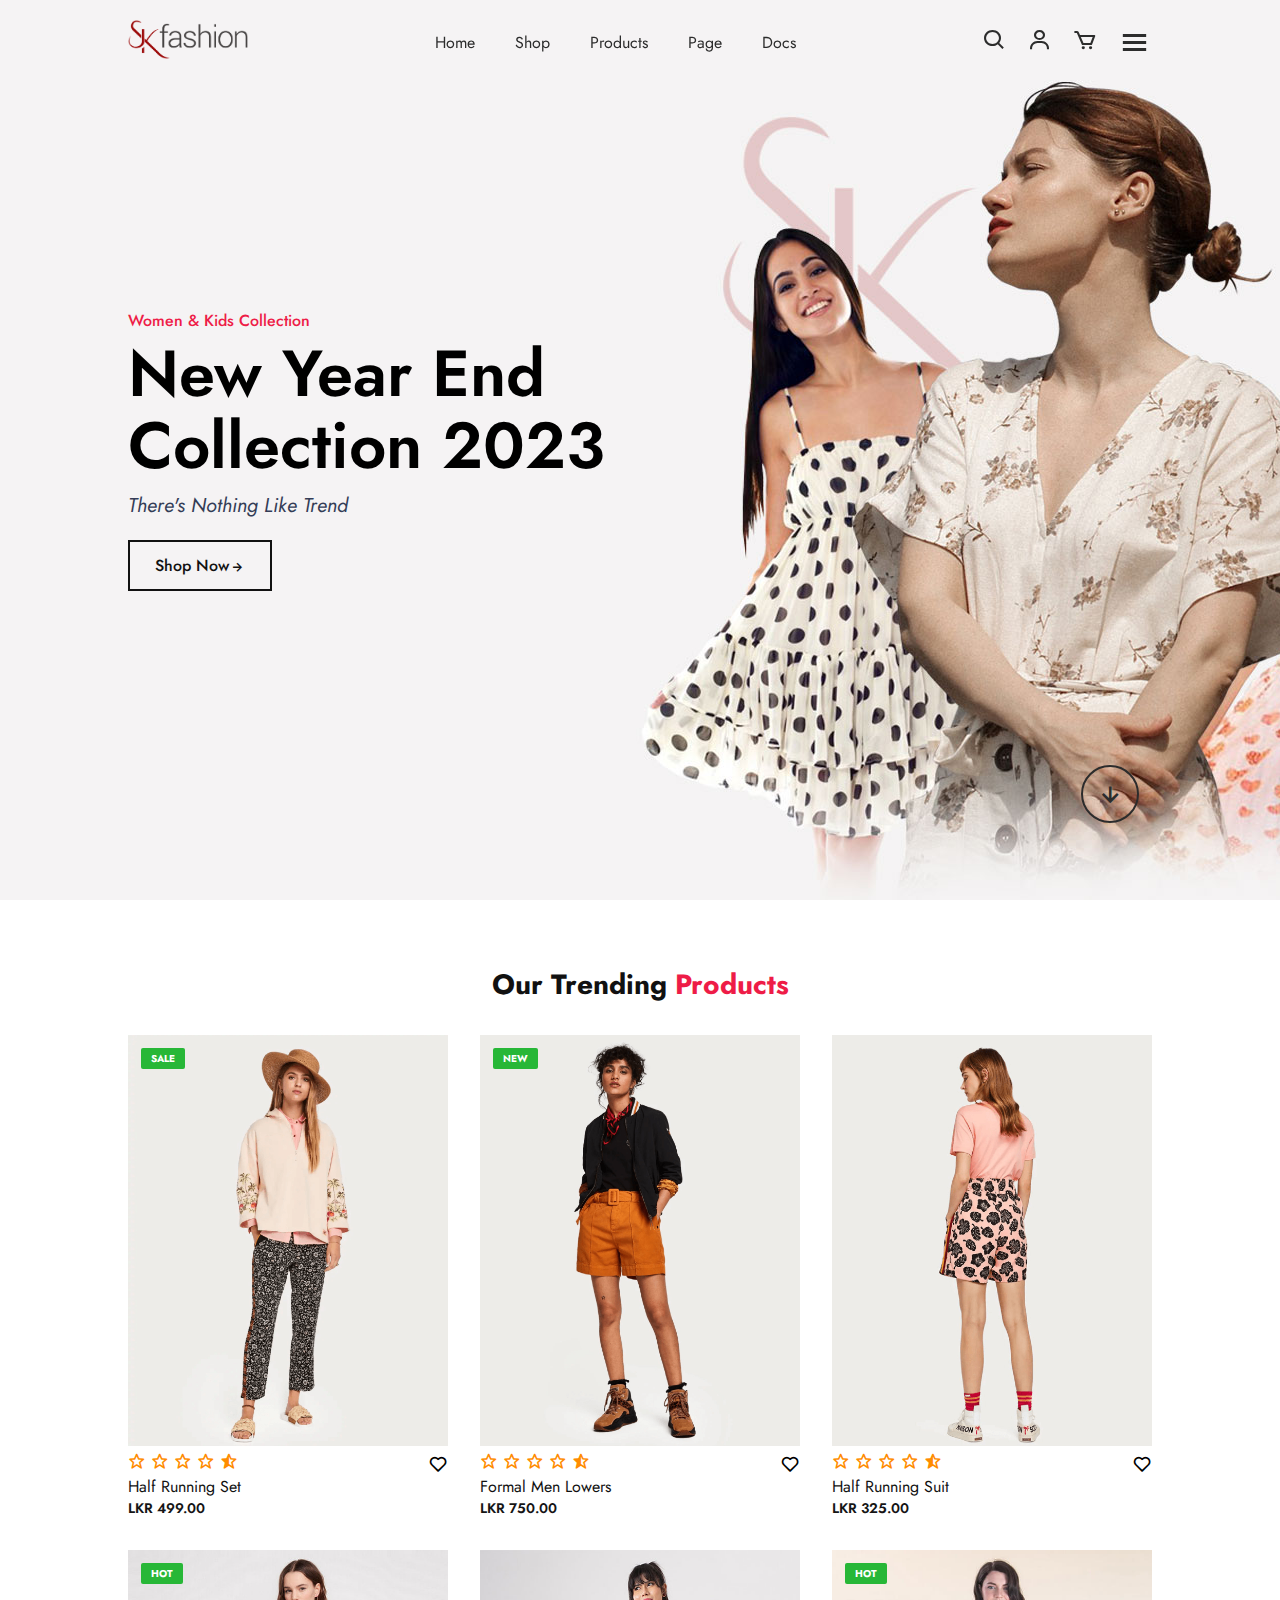
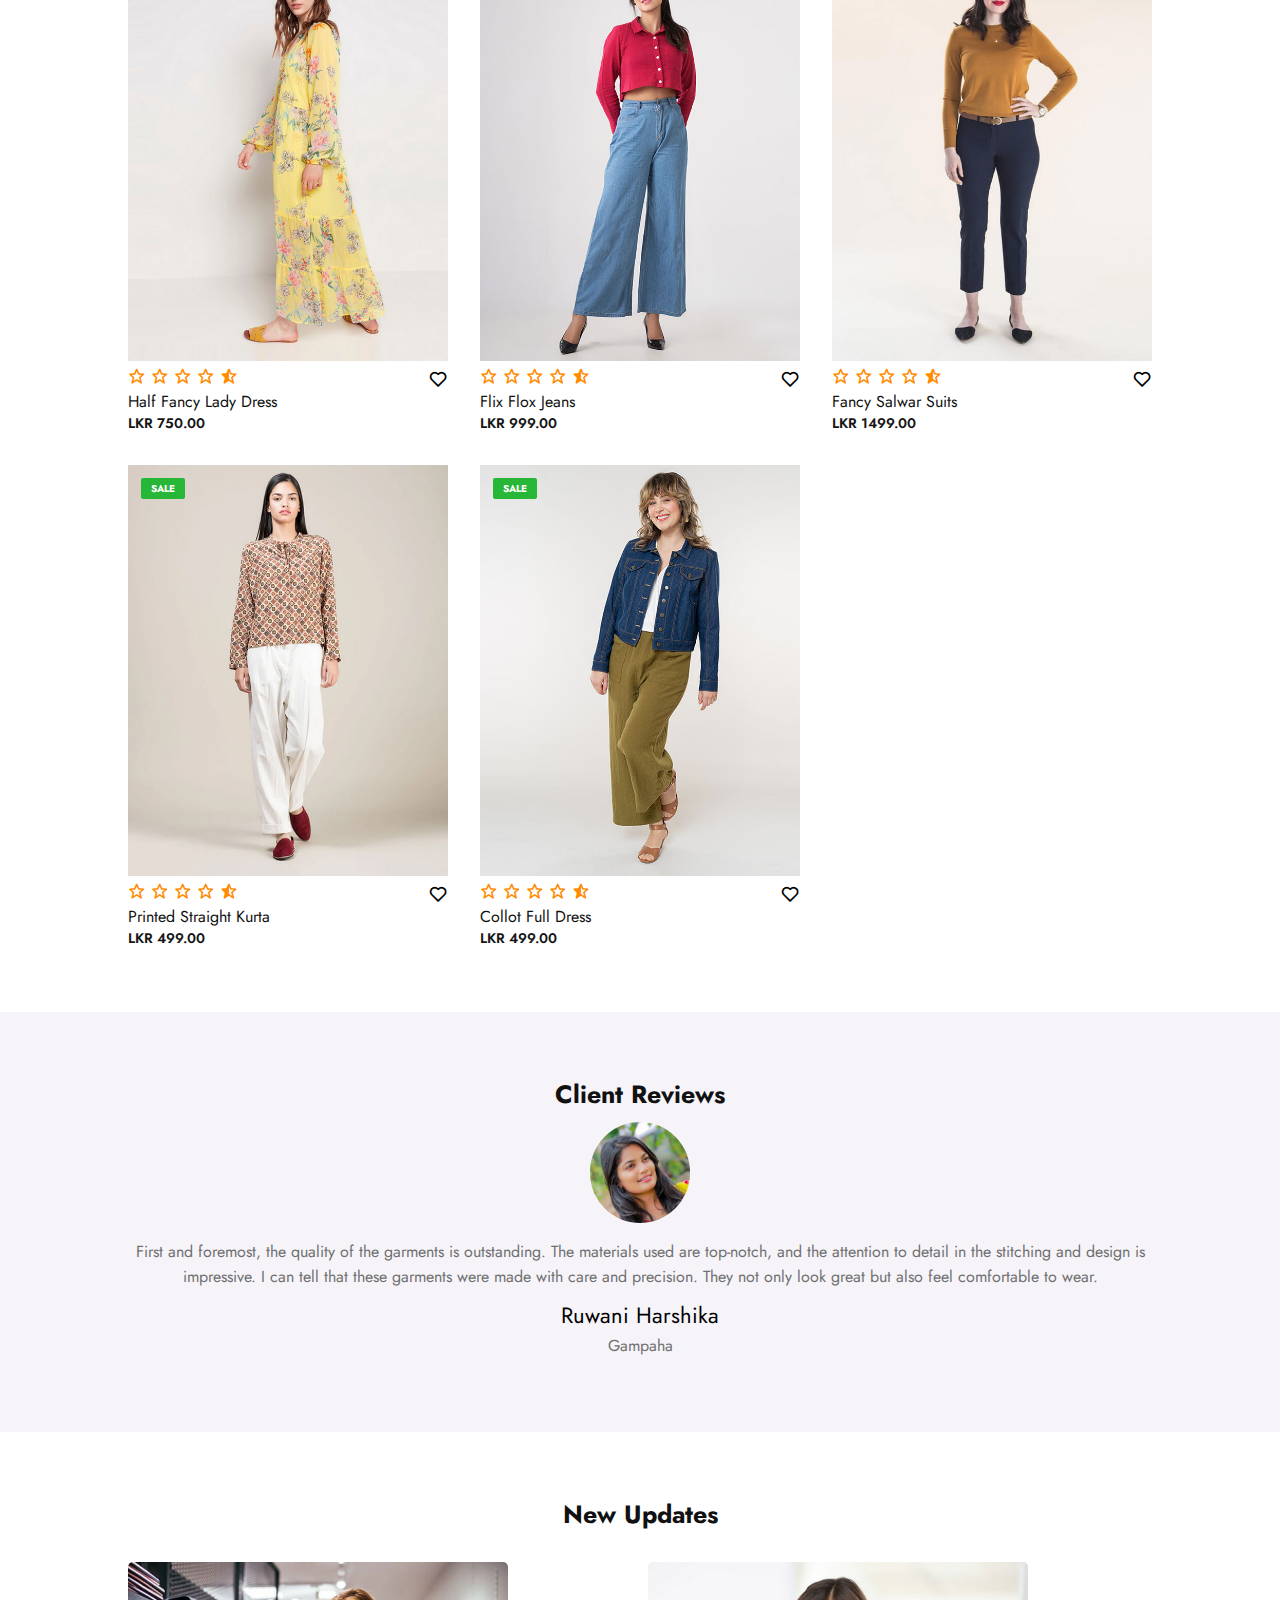
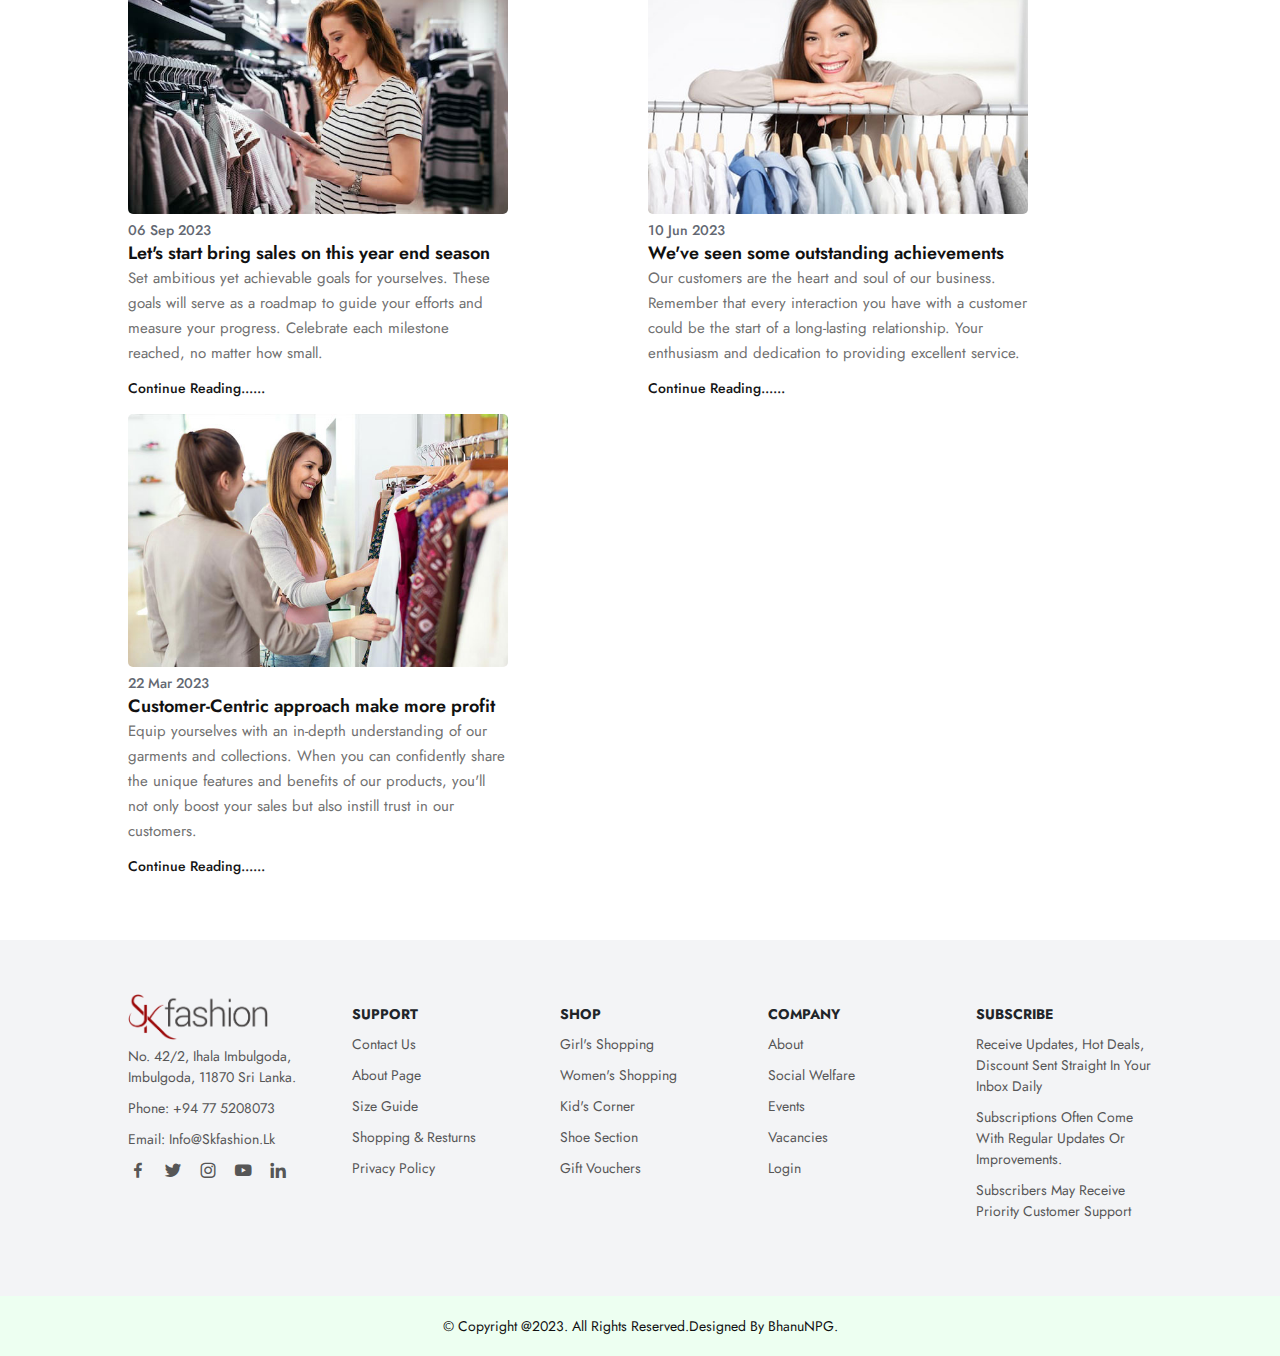
<file: index.html>
<!DOCTYPE html>
<html lang="en">
    <head>
        <meta charset="UTF-8">
        <meta http-equiv="X-UA-Compatible" content="IE-edge">
        <meta name="viewport" content="width-device-width, initial-scale=1.0">
        <title>SK Fashion</title>
        <!--CSS-link-->
        <link rel="stylesheet" href="style.css">

        <link rel="preconnect" href="https://fonts.googleapis.com">
        <link rel="preconnect" href="https://fonts.gstatic.com" crossorigin>
        <link href="https://fonts.googleapis.com/css2?family=Jost:wght@100;200;300;400;500;600;700;800;900&family=Roboto:wght@300;400;500;700&display=swap" rel="stylesheet">
    
        <link rel="stylesheet" href="https://cdnjs.cloudflare.com/ajax/libs/font-awesome/6.2.1/css/all.min.css" integrity="sha512-MV7K8+y+gLIBoVD59lQIYicR65iaqukzvf/nwasF0nqhPay5w/9lJmVM2hMDcnK1OnMGCdVK+iQrJ7lzPJQd1w==" crossorigin="anonymous" referrerpolicy="no-referrer" />
    </head>
    <link rel="stylesheet"
    href="https://unpkg.com/boxicons@latest/css/boxicons.min.css">
        
    <body>
            
        <header>
            <a href="a" class="logo"><img src="images/SK-Logo-header.png" alt=""></a>
        
            <ul class="navmenu">
                <li><a href="index.html">home</a></li></a>
                <li><a href="#">shop</a></li>
                <li><a href="products.html">products</a></li>
                <li><a href="#">page</a></li>
                <li><a href="#">Docs</a></li>
            </ul>
        
            <div class="nav-icon">
                <a href="#"><i class='bx bx-search'></i></a>
                <a href="#"><i class='bx bx-user'></i></a>
                <a href="#"><i class='bx bx-cart'></i></a>

                <div class="bx bx-menu" id="menu-icon"></div>
            </div>
        </header>

        <section class="main-home">
            <div class="main-text">
                <h5>Women & Kids Collection</h5>
                <h1>New Year End <br> Collection 2023</h1>
                <p>There's Nothing Like Trend</p>

                <a href="products.html" class="main-btn">Shop Now<i class='bx bx-right-arrow-alt'></i></a>
            </div>
        
        <div class="down-arrow">
            <a href="#trending" class="down"><i class='bx bx-down-arrow-alt'></i></a>
        </div>
    </section>

    <!--trending-products-section-->
    <section class="trending-product" id="trending">
        <div class="center-text">
            <h2>Our Trending <span>products</span></h2>
        </div>

        <div class="products">
            <div class="row">
                <a href="products.html"><img src="images/1.jpg" alt=""></a>
                <div class="product-text">
                    <h5>Sale</h5>
                </div>
                <div class="heart-icon">
                    <i class='bx bx-heart'></i>
                </div>
                <div class="ratting">
                    <i class='bx bx-star'></i>
                    <i class='bx bx-star'></i>
                    <i class='bx bx-star'></i>
                    <i class='bx bx-star'></i>
                    <i class='bx bxs-star-half'></i>
                </div>

                <div class="price">
                    <h4>Half Running Set</h4>
                    <p>LKR 499.00</p>
                </div>
                </div>

                <div class="row">
                    <a href="products.html"><img src="images/2.jpg" alt=""></a>
                    <div class="product-text">
                        <h5>New</h5>
                    </div>
                    <div class="heart-icon">
                        <i class='bx bx-heart'></i>
                    </div>
                    <div class="ratting">
                        <i class='bx bx-star'></i>
                        <i class='bx bx-star'></i>
                        <i class='bx bx-star'></i>
                        <i class='bx bx-star'></i>
                        <i class='bx bxs-star-half'></i>
                    </div>
    
                    <div class="price">
                        <h4>Formal Men Lowers</h4>
                        <p>LKR 750.00</p>
                    </div>
                    </div>

                    <div class="row">
                        <a href="products.html"><img src="images/3.jpg" alt=""></a>
                        
                        <div class="heart-icon">
                            <i class='bx bx-heart'></i>
                        </div>
                        <div class="ratting">
                            <i class='bx bx-star'></i>
                            <i class='bx bx-star'></i>
                            <i class='bx bx-star'></i>
                            <i class='bx bx-star'></i>
                            <i class='bx bxs-star-half'></i>
                        </div>
        
                        <div class="price">
                            <h4>Half Running Suit</h4>
                            <p>LKR 325.00</p>
                        </div>
                        </div>

                        <div class="row">
                            <a href="products.html"><img src="images/4.jpg" alt=""></a>
                            <div class="product-text">
                                <h5>Hot</h5>
                            </div>
                            <div class="heart-icon">
                                <i class='bx bx-heart'></i>
                            </div>
                            <div class="ratting">
                                <i class='bx bx-star'></i>
                                <i class='bx bx-star'></i>
                                <i class='bx bx-star'></i>
                                <i class='bx bx-star'></i>
                                <i class='bx bxs-star-half'></i>
                            </div>
            
                            <div class="price">
                                <h4>Half Fancy Lady Dress</h4>
                                <p>LKR 750.00</p>
                            </div>
                            </div>

                            <div class="row">
                                <a href="products.html"><img src="images/5.jpg" alt=""></a>
                                
                                <div class="heart-icon">
                                    <i class='bx bx-heart'></i>
                                </div>
                                <div class="ratting">
                                    <i class='bx bx-star'></i>
                                    <i class='bx bx-star'></i>
                                    <i class='bx bx-star'></i>
                                    <i class='bx bx-star'></i>
                                    <i class='bx bxs-star-half'></i>
                                </div>
                
                                <div class="price">
                                    <h4>Flix Flox Jeans</h4>
                                    <p>LKR 999.00</p>
                                </div>
                                </div>

                                <div class="row">
                                    <a href="products.html"><img src="images/6.jpg" alt=""></a>
                                    <div class="product-text">
                                        <h5>Hot</h5>
                                    </div>
                                    <div class="heart-icon">
                                        <i class='bx bx-heart'></i>
                                    </div>
                                    <div class="ratting">
                                        <i class='bx bx-star'></i>
                                        <i class='bx bx-star'></i>
                                        <i class='bx bx-star'></i>
                                        <i class='bx bx-star'></i>
                                        <i class='bx bxs-star-half'></i>
                                    </div>
                    
                                    <div class="price">
                                        <h4>Fancy Salwar Suits</h4>
                                        <p>LKR 1499.00</p>
                                    </div>
                                    </div>

                                    <div class="row">
                                        <a href="products.html"><img src="images/7.jpg" alt=""></a>
                                        <div class="product-text">
                                            <h5>Sale</h5>
                                        </div>
                                        <div class="heart-icon">
                                            <i class='bx bx-heart'></i>
                                        </div>
                                        <div class="ratting">
                                            <i class='bx bx-star'></i>
                                            <i class='bx bx-star'></i>
                                            <i class='bx bx-star'></i>
                                            <i class='bx bx-star'></i>
                                            <i class='bx bxs-star-half'></i>
                                        </div>
                        
                                        <div class="price">
                                            <h4>Printed Straight Kurta</h4>
                                            <p>LKR 499.00</p>
                                        </div>
                                        </div>

                                        <div class="row">
                                            <a href="products.html"><img src="images/8.jpg" alt=""></a>
                                            <div class="product-text">
                                                <h5>Sale</h5>
                                            </div>
                                            <div class="heart-icon">
                                                <i class='bx bx-heart'></i>
                                            </div>
                                            <div class="ratting">
                                                <i class='bx bx-star'></i>
                                                <i class='bx bx-star'></i>
                                                <i class='bx bx-star'></i>
                                                <i class='bx bx-star'></i>
                                                <i class='bx bxs-star-half'></i>
                                            </div>
                            
                                            <div class="price">
                                                <h4>Collot Full Dress</h4>
                                                <p>LKR 499.00</p>
                                            </div>
                                            </div>
            </div>

    </section>

<!-- client-Review-Section -->

<section class="client-reviews">
    <div class="reviews">
        <h3>Client Reviews</h3>
        <img src="images/team-1.jpg" alt="">
        <p>First and foremost, the quality of the garments is outstanding. The materials used are top-notch, and the attention to detail in the 
            stitching and design is impressive. I can tell that these garments 
            were made with care and precision. They not only look great but also feel comfortable to wear.</p>

            <h2>Ruwani Harshika</h2>
            <p>Gampaha</p>
    </div>
</section> 
    
<!-- update-news-section -->
<section class="Update-news">
    <div class="up-center-text">
        <h2>New Updates</h2>
    </div>

    <div class="update-cart">
        <div class="cart">
            <img src="images/bl-1.png" alt="">
            <h5>06 Sep 2023</h5>
            <h4>Let's start bring sales on this year end season</h4>
            <p>Set ambitious yet achievable goals for yourselves. These goals will serve as a roadmap to guide your efforts and measure your progress. Celebrate each milestone reached, no matter how small.</p>
            
            <h6>Continue Reading......</h6>
    </div>

    <div class="cart">
        <img src="images/bl-2.png" alt="">
        <h5>10 Jun 2023</h5>
        <h4>We've seen some outstanding achievements </h4>
        <p>Our customers are the heart and soul of our business. Remember that every interaction you have with a customer could be the start of a long-lasting relationship. Your enthusiasm and dedication to providing excellent service.</p>
        
        <h6>Continue Reading......</h6>
    </div>

    <div class="cart">
        <img src="images/bl-3.png" alt="">
        <h5>22 Mar 2023</h5>
        <h4>Customer-Centric approach make more profit</h4>
        <p>Equip yourselves with an in-depth understanding of our garments and collections. When you can confidently share the unique features and benefits of our products, you'll not only boost your sales but also instill trust in our customers.</p>
        
        <h6>Continue Reading......</h6>
    </div>

</section>


<!-- contact-section -->
<section class="contact">
    <div class="contact-info">
        <div class="first-info">
            <img src="images/SK-Logo-header.png" alt="">

            <p>No. 42/2, Ihala Imbulgoda, Imbulgoda, 11870 Sri Lanka.</p>
            <p>Phone: +94 77 5208073</p>
            <p>email: info@skfashion.lk</p>
        <div class="social-icon">
                <a href="#"><i class='bx bxl-facebook'></i></a>
                <a href="#"><i class='bx bxl-twitter'></i></a>
                <a href="#"><i class='bx bxl-instagram'></i></a>
                <a href="#"><i class='bx bxl-youtube'></i></a>
                <a href="#"><i class='bx bxl-linkedin'></i></a>
            </div>
        </div>

        <div class="second-info">
            <h4>Support</h4>
            <p>Contact Us</p>
            <p>About Page</p>
            <p>Size Guide</p>
            <p>Shopping & Resturns</p>
            <p>Privacy Policy</p>
        </div>
    
        <div class="third-info">
            <h4>Shop</h4>
            <p>Girl's Shopping</p>
            <p>Women's Shopping</p>
            <p>Kid's Corner</p>
            <p>Shoe Section</p>
            <p>Gift Vouchers</p>
        </div>

        <div class="fourth-info">
            <h4>Company</h4>
            <p>About</p>
            <p>Social Welfare</p>
            <p>Events</p>
            <p>Vacancies</p>
            <p>Login</p>
        </div>
        <div class="fifth-info">
            <h4>Subscribe</h4>
            <p>Receive Updates, Hot Deals, Discount Sent Straight In Your Inbox Daily</p>
            <p>Subscriptions often come with regular updates or improvements. </p>
            <p>Subscribers may receive priority customer support</p>
        </div>
    </div>
</section>

<div class="end-text">
    <p>&#169 Copyright @2023. All Rights Reserved.Designed By bhanuNPG.</p>
</div>


<script src="java.js"></script>
        
</body>
</html>
</file>
<file: style.css>
*{
    margin: 0;
    padding: 0;
    box-sizing: border-box;
    scroll-behavior: smooth;
    font-family: 'Jost', sans-serif;
    list-style: none;
    text-decoration: none;
}
header {
    position: fixed;
    width: 100%;
    top: 0;
    right: 0;
    z-index: 1000;
    display: flex;
    align-items: center;
    justify-content: space-between;
    padding: 20px 10% ;
}
.logo img{
    max-width: 120px;
    height: auto;
}
.navmenu{
    display: flex;
}
.navmenu a{
    color: #2c2c2c;
    font-size: 16px;
    text-transform: capitalize;
    padding: 10px 20px;
    font-weight: 400;
    transition: all .42s ease;
}
.navmenu a:hover{
    color: #ee1c47;
}
.nav-icon{
    display: flex;
    align-items: center;
}
.nav-icon i{
    margin-right: 20px;
    color: #2c2c2c;
    font-size: 25px;
    font-weight: 400;
    transition: all .42s ease;
}
.nav-icon i:hover{
    transform: scale(1.2);
    color: #ee1c47;
}
#menu-icon{
    font-size: 35px;
    color: #2c2c2c;
    z-index: 10001;
    cursor: pointer;
}
section{
    padding: 5% 10%;
}
.main-home{
    width: 100%;
    height: 100vh;
    background-image: url(images/banner-1.png);
    background-position: center;
    background-size: cover;
    display: grid;
    grid-template-columns: repeat(1, 1fr); 
    align-items: center;
}
.main-text h5{
    color: #eE1c47;
    font-size: 16px;
    text-transform: capitalize;
    font-weight: 500;
}
.main-text h1{
    color: #000;
    font-size: 65px;
    text-transform: capitalize;
    line-height: 1.1;
    font-weight: 600;  
    margin: 6px 0 10px;
}
.main-text p{
    color: #333c56;
    font-size: 20px;
    font-style: italic;
    margin-bottom: 20px;
}
.main-btn{
    display: inline-block;
    color:#111;
    font-size: 16px;
    font-weight: 500;
    text-transform: capitalize;
    border: 2px solid #111;
    padding: 12px 25px;
    transition: all .42s ease;
}
.main-btn:hover{
    background-color: #000;
    color: #fff;
}
.main-btn i{
    vertical-align: middle;
}
.down-arrow{
   position: absolute; 
   top: 85%;
   right: 11%;
}
.down i{
    font-size: 30px;
    color: #2c2c2c;
    border: 2px solid #2c2c2c;
    border-radius: 50px;
    padding: 12px 12px;
}
.down i:hover{
    background-color: #2c2c2c;
    color: #fff;
    transition: all .42s ease;
}
header.sticky{
    background: #fff;
    padding: 20px 10%;
    box-shadow: 0px 0px 10px rgb(0 0 0 /10%);
}

/*trending-section-css */
.center-text h2{
    color: #111;
    font-size: 28px;
    text-transform: capitalize;
    text-align: center;
    margin-bottom: 30px;
    }
.center-text span{
    color: #eE1c47;
}
.products{
    display: grid;
    grid-template-columns: repeat(auto-fit, minmax(260px, auto));
    gap: 2rem;
}
.row{
    position: relative;
    transition: all .40s;
}
.row img{
    width: 100%;
    height: auto;
    transition: all .40s;
}
.row img:hover{
    transform: scale(0.9);
}
.product-text{
    position: absolute;
    top: 13px;
    left: 13px;
    color: #fff;
    font-size: 12px;
    font-weight: 500;
    text-transform: uppercase;
    background-color: #27b737;
    padding: 3px 10px;
    border-radius: 2px;
}
.heart-icon{
    position: absolute;
    right: 0;
    font-size: 20px;
}
.heart-icon:hover{
    color:#eE1c47 ;
}
.ratting i{
    color: #ff8c00;
    font-size: 18px;
}
.price h4{
    color: #111;
    font-size: 16px;
    text-transform: capitalize;
    font-weight: 400;
}
.price p{
    color: #151515;
    font-size: 14px;
    font-weight: 600;
}
.client-reviews{
    background-color: #f6f4f9;
}
.reviews{
    text-align: center;
}
.reviews h3{
    color: #111;
    font-size: 25px;
    text-transform: capitalize;
    text-align: center;
    font-weight: 700;
}
.reviews img{
    width: 100px;
    height: auto;
    border-radius: 50px;
    margin: 10px 0;
}
.reviews p{
    color: #707070;
    font-size: 16px;
    font-weight: 400;
    line-height: 25px;
    margin-bottom: 10px;
}
.reviews h2{
    font-size: 22px;
    color: #000;
    font-weight: 400;
    text-transform: capitalize;
    margin-bottom: 2px;
}

/* update-section-css */
.up-center-text h2{
    text-align: center;
    color: #111;
    font-size: 25px;
    text-transform: capitalize;
    font-weight: 700;
    margin-bottom: 30px;
}
.cart img{
    width: 380px;
    height: auto;
    border-radius: 5px;
}
.update-cart{
    display: grid;
    grid-template-columns: repeat(auto-fit, minmax(380px, auto));
    gap: 1rem;
}
.cart h5{
    color: #636872;
    font-size: 14px;
    text-transform: capitalize;
    font-weight: 500;
}
.cart h4{
    color: #111;
    font-size: 18px;
    font-weight: 600;
}
.cart p{
    color: #707070;
    font-size: 15px;
    max-width: 380px;
    line-height: 25px;
    margin-bottom: 12px;
}
.cart h6{
    color: #151515;
    font-size: 14px;
    font-weight: 500;
}

/* contact-section */
.contact{
    background-color: #f3f4f6;
}
.contact-info{
    display: grid;
    grid-template-columns: repeat(auto-fit, minmax(160px, auto));
    gap: 3rem;
}
.first-info img{
    width: 140px;
    height: auto;
    margin-top: -10px;
}
.contact-info h4{
    color: #212529;
    font-size: 14px;
    text-transform: uppercase;
    margin-bottom: 10px;
}
.contact-info p{
    color: #565656;
    font-size: 14px;
    font-weight: 400;
    text-transform: capitalize;
    line-height: 1.5;
    margin-bottom: 10px;
    cursor: pointer;
    transition: all .42s;
}
.contact-info p:hover{
    color: #eE1c47;
}
.social-icon i{
    color: #565656;
    margin-right: 10px;
    font-size: 20px;
    transition: all .42s;
}
.social-icon i:hover{
    transform: scale(1.5);
}
.end-text{
    background-color: #edfff1;
    text-align: center;
    padding: 20px;
}
.end-text p{
    color: #111;
    font-size: 14px;
    text-transform: capitalize;
}

/* Responsive-css */
@media(max-width:890px){
    header{
        padding: 20px 3%;
        transition: .4s;
    }
}
@media(max-width:630px){
    .main-text h1{
        font-size: 50px;
        transition: .4s;
    }
    .main-text p{
        font-size: 18px;
        transition: .4s;
}
.main-btn{
    padding: 10px 20px;
    transition: .4s;
}
}

@media(max-width:750px){
    .navmenu{
        position: absolute;
        top: 100%;
        right: 100%;
        width: 300px;
        height: 130vh;
        background: #edfff1;
        display: flex;
        flex-direction: column;
        align-items: center;
        padding: 120px 30px;
        transition: all .42s;
    }
    .navmenu a{
        display: block;
        margin: 18px 0;
    }
    .navmenu.open{
        right: 0;
    }
}
</file>
